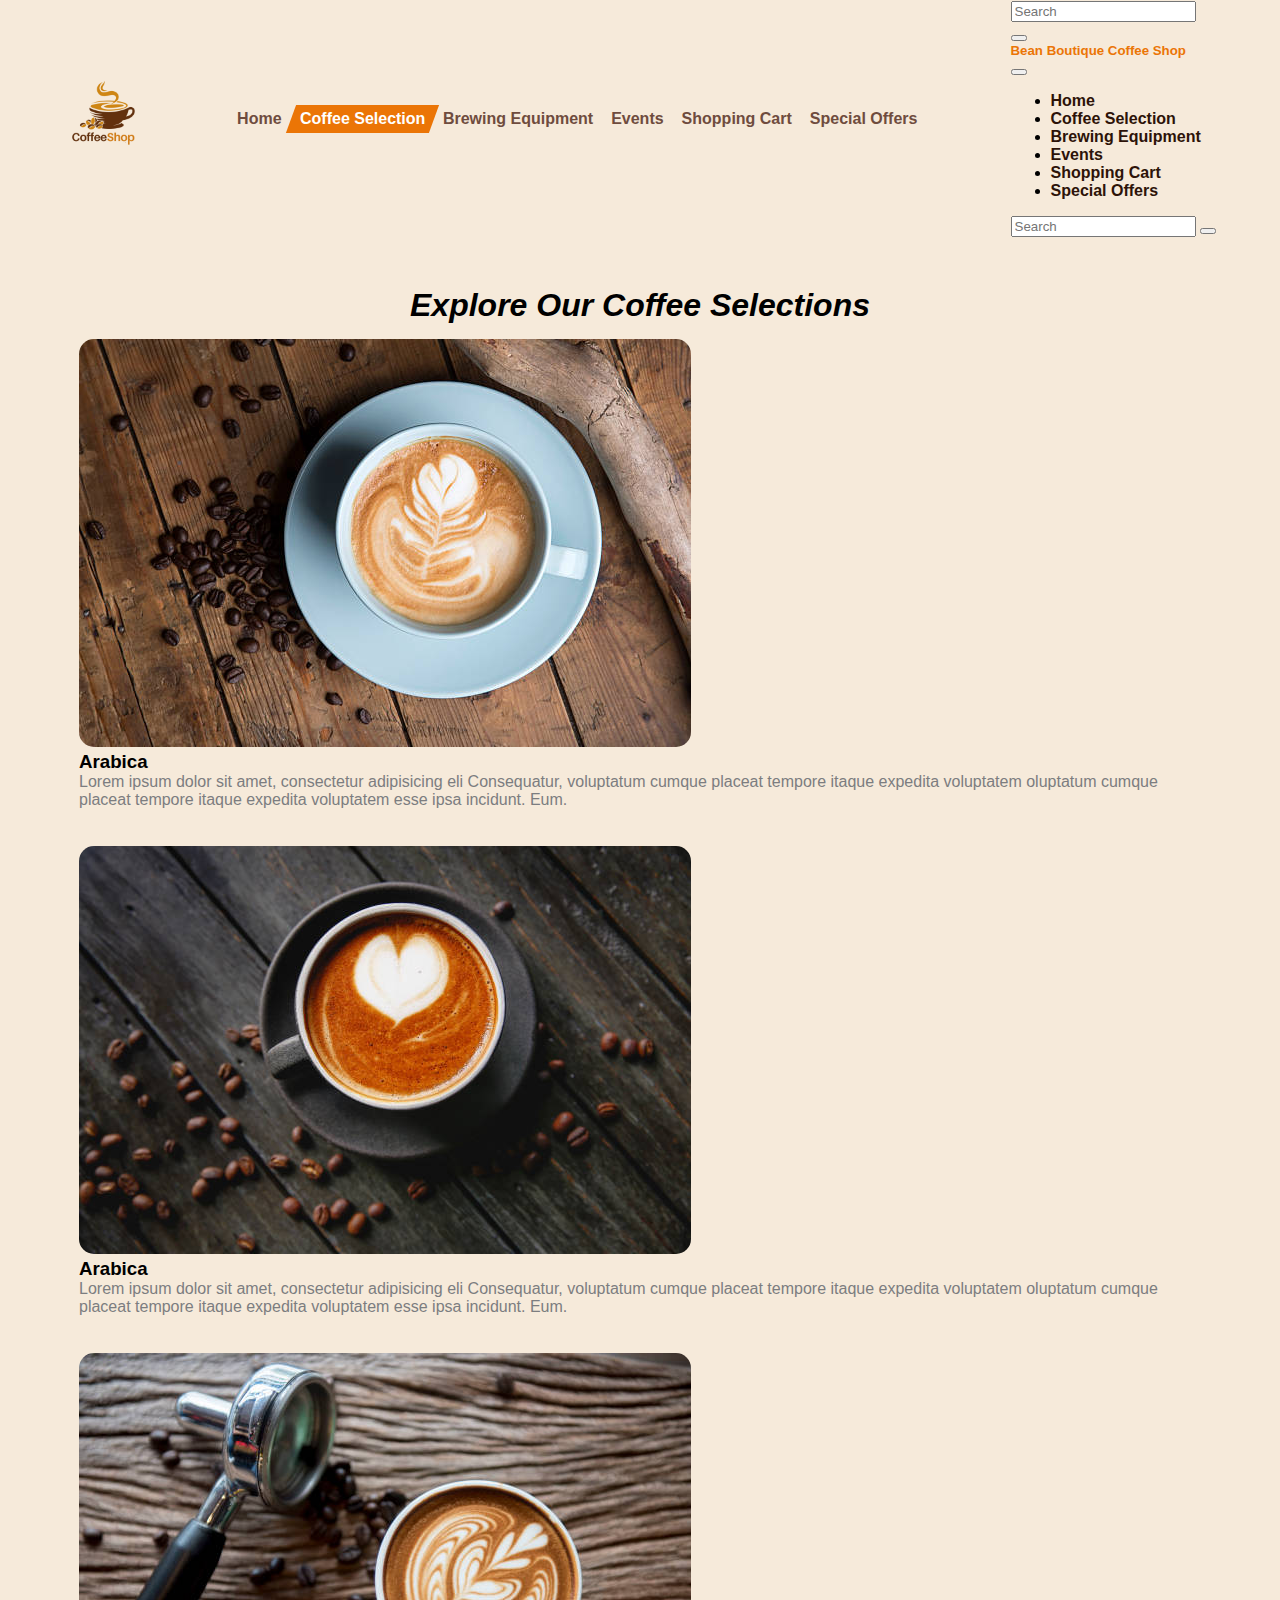
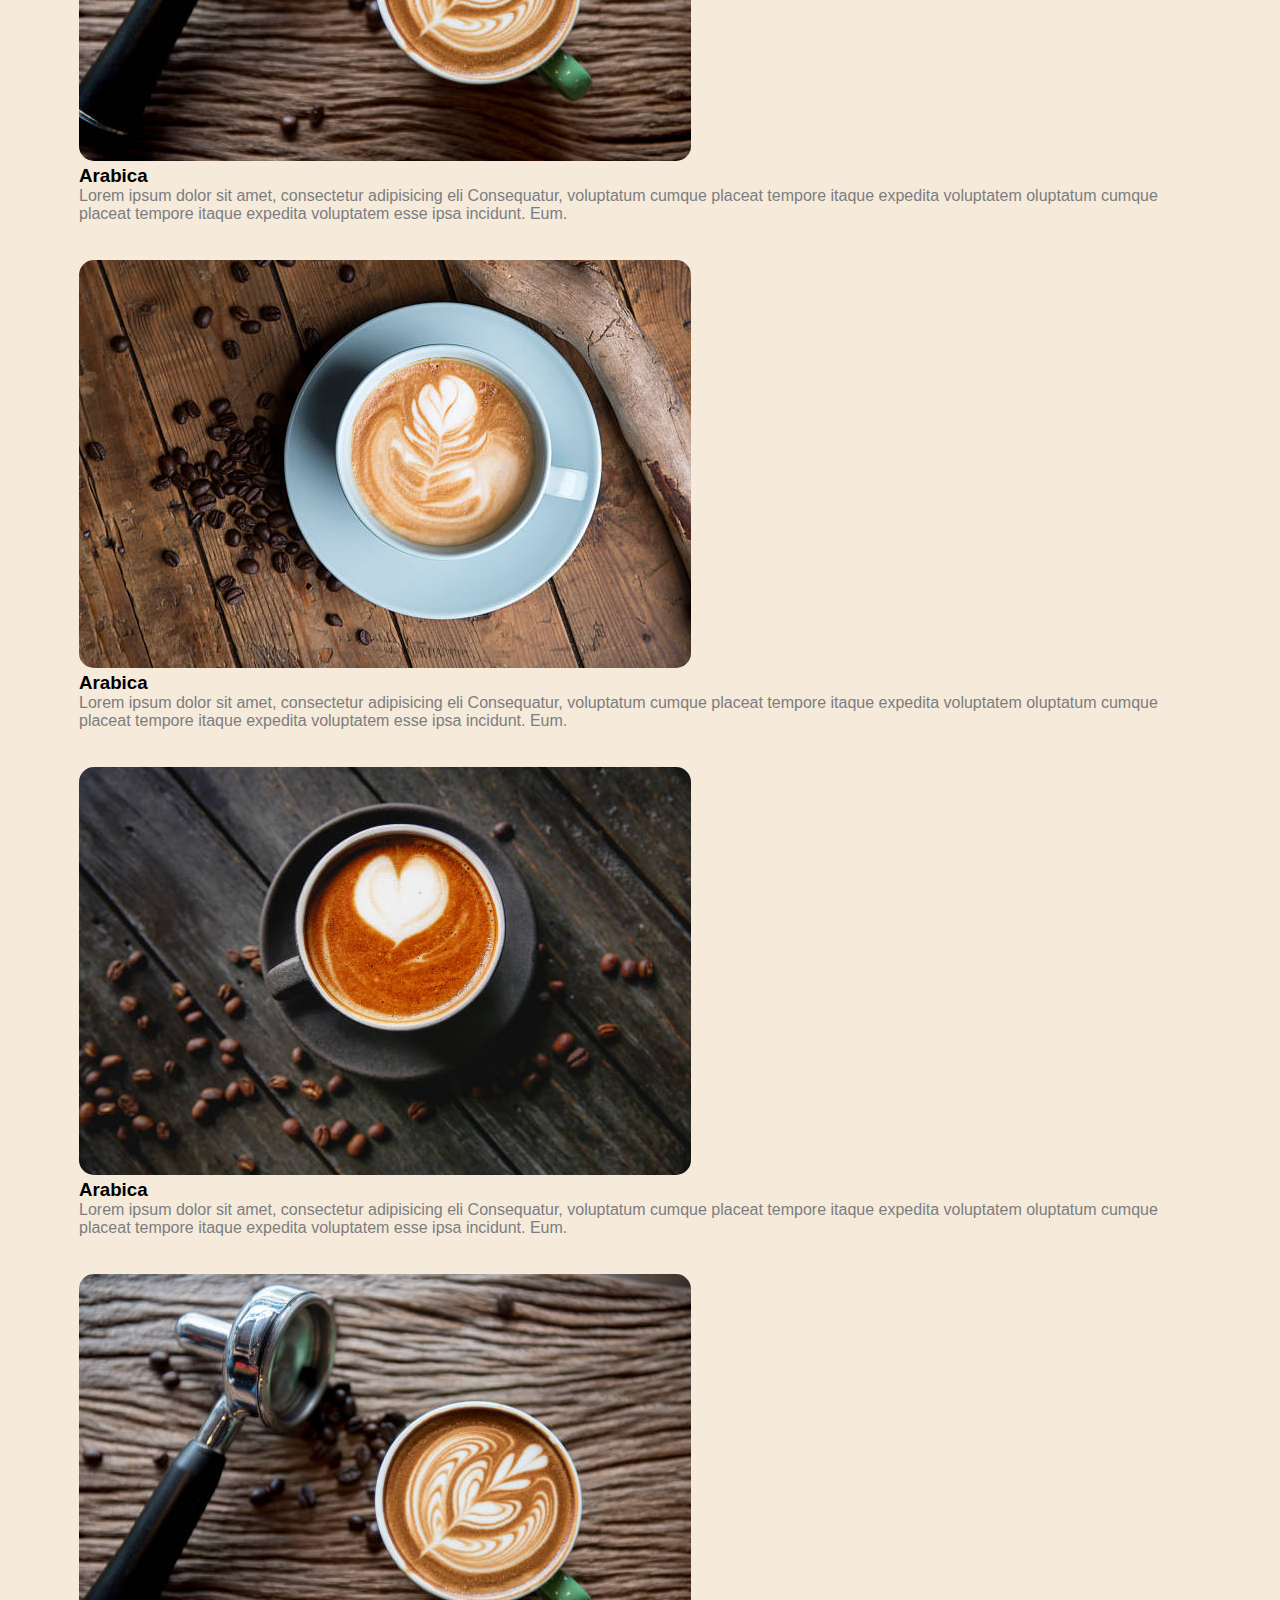
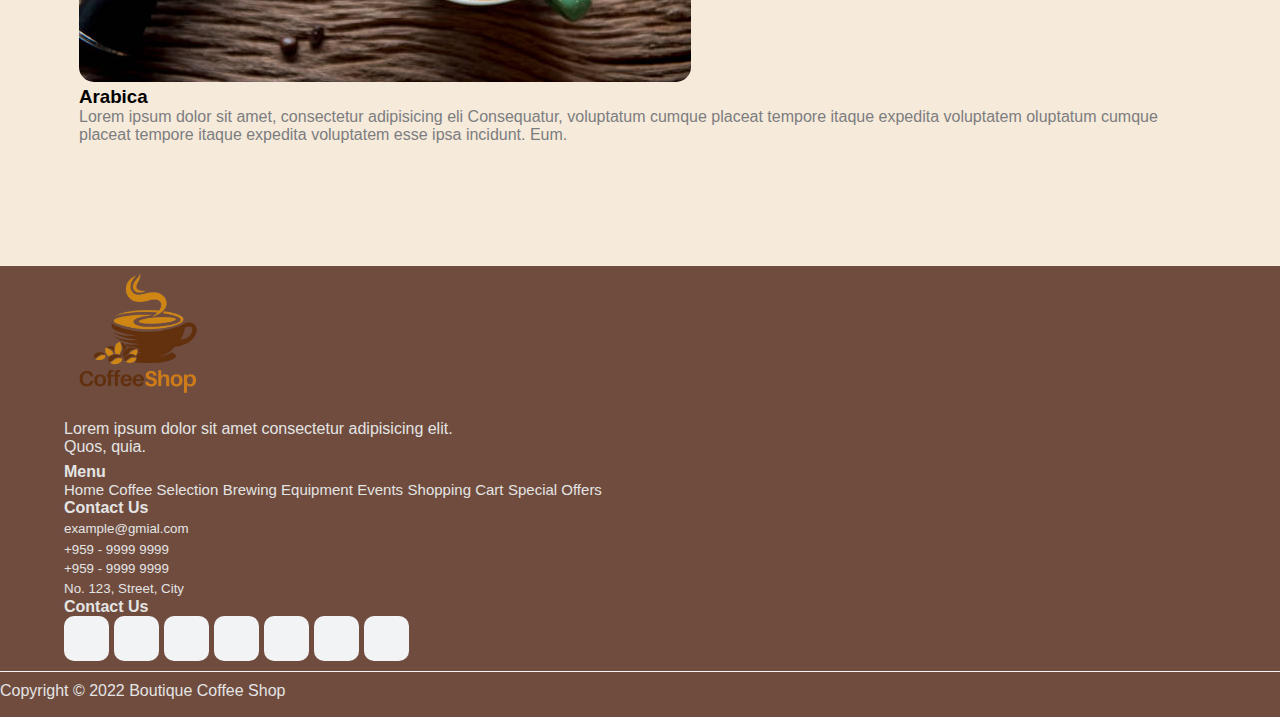
<file: coffee-selection.html>
<!DOCTYPE html>
<html lang="en">
<head>
    <meta charset="UTF-8">
    <meta name="viewport" content="width=device-width, initial-scale=1.0">
    <link rel="icon" href="./assets/images/logo.png">
    <title>Boutique Coffee Shop</title>

    <link rel="stylesheet" href="./assets/styles/app.css">
    <link rel="stylesheet" href="./assets/styles/coffee-selection.css">
    <link rel="stylesheet" href="https://cdnjs.cloudflare.com/ajax/libs/font-awesome/5.7.2/css/all.min.css" integrity="sha512-3M00D/rn8n+2ZVXBO9Hib0GKNpkm8MSUU/e2VNthDyBYxKWG+BftNYYcuEjXlyrSO637tidzMBXfE7sQm0INUg==" crossorigin="anonymous" referrerpolicy="no-referrer" />
    <link href="https://cdn.jsdelivr.net/npm/bootstrap@5.1.3/dist/css/bootstrap.min.css" rel="stylesheet" integrity="sha384-1BmE4kWBq78iYhFldvKuhfTAU6auU8tT94WrHftjDbrCEXSU1oBoqyl2QvZ6jIW3" crossorigin="anonymous">
    <link
    rel="stylesheet"
    href="https://cdn.jsdelivr.net/npm/swiper@11/swiper-bundle.min.css"
    />
</head>
<body>
        <nav class="navbar-wrapper content-wrapper">
            <div class="logo cursor-pointer" onclick="window.location.href='index.html';">
                <img src="./assets/images/logo.png" alt="">
            </div>
            <div class="menu d-none d-lg-block">
                <a href="index.html"><span>Home</span></a>
                <a href="coffee-selection.html" class="active"><span>Coffee Selection</span></a>
                <a href="brewing-equipment.html"><span>Brewing Equipment</span></a>
                <a href="event.html"><span>Events</span></a>
                <a href="shopping-cart.html"><span>Shopping Cart</span></a>
                <a href="special-offer.html"><span>Special Offers</span></a>
            </div>
            <div class="d-flex gap-3 align-items-center ">
                <div class="d-none d-lg-flex align-items-center gap-2 bg-white py-1 px-3 rounded-pill search-box ">
                    <i class="fas fa-search"></i>
                    <input type="text" class="form-control bg-transparent border-0 p-0 py-1" placeholder="Search">
                </div>
                <div class="icons d-flex align-items-center gap-3">
                    <i class="fas fa-shopping-cart cursor-pointer"></i>
                    <i class="fas fa-user "></i>

                    <!-- moble drawer  -->
                    <button class="navbar-toggler block d-lg-none" type="button" data-bs-toggle="offcanvas" data-bs-target="#offcanvasNavbar" aria-controls="offcanvasNavbar">
                        <i class="fas fa-bars"></i>
                    </button>
                    <div class="offcanvas offcanvas-start" tabindex="-1" id="offcanvasNavbar" aria-labelledby="offcanvasNavbarLabel">
                        <div class="offcanvas-header">
                            <h5 class="offcanvas-title" id="offcanvasNavbarLabel">Bean Boutique Coffee Shop</h5>
                            <button type="button" class="btn-close text-reset" data-bs-dismiss="offcanvas" aria-label="Close"></button>
                        </div>
                        <div class="offcanvas-body">
                            <ul class="navbar-nav justify-content-end flex-grow-1 pe-3">
                                <li class="nav-item">
                                    <a class="nav-link active" aria-current="page" href="index.html">Home</a>
                                </li>
                                <li class="nav-item">
                                    <a class="nav-link" href="coffee-selection.html">Coffee Selection</a>
                                </li>
                                <li class="nav-item">
                                    <a class="nav-link" href="brewing-equipment.html">Brewing Equipment</a>
                                </li>
                                <li class="nav-item">
                                    <a class="nav-link" href="event.html">Events</a>
                                </li>
                                <li class="nav-item">
                                    <a class="nav-link" href="shopping-cart.html">Shopping Cart</a>
                                </li>
                                <li class="nav-item">
                                    <a class="nav-link" href="special-offer.html">Special Offers</a>
                                </li>
                            </ul>
                            <form class="d-flex mt-3">
                                <input class="form-control me-2 rounded-pill" type="search" placeholder="Search" aria-label="Search">
                                <button class="btn btn-outline-warning" type="submit">
                                    <i class="fas fa-search"></i>
                                </button>
                            </form>
                        </div>
                    </div>
                </div>
            </div>
        </nav>

        <section class="coffee-selection content-wrapper">
            <h1>Explore Our Coffee Selections</h1>
            <div class="row mt-5">
                <div class="col-12 col-md-6 col-lg-4 mb-3">
                    <div class="selection-card shadow-lg">
                        <div class="selection-card-img">
                            <img class="w-100" src="./assets/images/popular1.jpg" alt="">
                        </div>
                        <div class="selection-card-content mt-2">
                            <h3>Arabica</h3>
                            <p class="p-0 m-0">Lorem ipsum dolor sit amet, consectetur adipisicing eli Consequatur, voluptatum cumque placeat tempore itaque expedita voluptatem oluptatum cumque placeat tempore itaque expedita voluptatem esse ipsa incidunt. Eum.</p>
                        </div>
                    </div>
                </div>
                <div class="col-12 col-md-6 col-lg-4 mb-3">
                    <div class="selection-card shadow-lg">
                        <div class="selection-card-img">
                            <img class="w-100" src="./assets/images/popular2.jpg" alt="">
                        </div>
                        <div class="selection-card-content mt-2">
                            <h3>Arabica</h3>
                            <p class="p-0 m-0">Lorem ipsum dolor sit amet, consectetur adipisicing eli Consequatur, voluptatum cumque placeat tempore itaque expedita voluptatem oluptatum cumque placeat tempore itaque expedita voluptatem esse ipsa incidunt. Eum.</p>
                        </div>
                    </div>
                </div>
                <div class="col-12 col-md-6 col-lg-4 mb-3">
                    <div class="selection-card shadow-lg">
                        <div class="selection-card-img">
                            <img class="w-100" src="./assets/images/popular3.jpg" alt="">
                        </div>
                        <div class="selection-card-content mt-2">
                            <h3>Arabica</h3>
                            <p class="p-0 m-0">Lorem ipsum dolor sit amet, consectetur adipisicing eli Consequatur, voluptatum cumque placeat tempore itaque expedita voluptatem oluptatum cumque placeat tempore itaque expedita voluptatem esse ipsa incidunt. Eum.</p>
                        </div>
                    </div>
                </div>
                <div class="col-12 col-md-6 col-lg-4 mb-3">
                    <div class="selection-card shadow-lg">
                        <div class="selection-card-img">
                            <img class="w-100" src="./assets/images/popular1.jpg" alt="">
                        </div>
                        <div class="selection-card-content mt-2">
                            <h3>Arabica</h3>
                            <p class="p-0 m-0">Lorem ipsum dolor sit amet, consectetur adipisicing eli Consequatur, voluptatum cumque placeat tempore itaque expedita voluptatem oluptatum cumque placeat tempore itaque expedita voluptatem esse ipsa incidunt. Eum.</p>
                        </div>
                    </div>
                </div>
                <div class="col-12 col-md-6 col-lg-4 mb-3">
                    <div class="selection-card shadow-lg">
                        <div class="selection-card-img">
                            <img class="w-100" src="./assets/images/popular2.jpg" alt="">
                        </div>
                        <div class="selection-card-content mt-2">
                            <h3>Arabica</h3>
                            <p class="p-0 m-0">Lorem ipsum dolor sit amet, consectetur adipisicing eli Consequatur, voluptatum cumque placeat tempore itaque expedita voluptatem oluptatum cumque placeat tempore itaque expedita voluptatem esse ipsa incidunt. Eum.</p>
                        </div>
                    </div>
                </div>
                <div class="col-12 col-md-6 col-lg-4 mb-3">
                    <div class="selection-card shadow-lg">
                        <div class="selection-card-img">
                            <img class="w-100" src="./assets/images/popular3.jpg" alt="">
                        </div>
                        <div class="selection-card-content mt-2">
                            <h3>Arabica</h3>
                            <p class="p-0 m-0">Lorem ipsum dolor sit amet, consectetur adipisicing eli Consequatur, voluptatum cumque placeat tempore itaque expedita voluptatem oluptatum cumque placeat tempore itaque expedita voluptatem esse ipsa incidunt. Eum.</p>
                        </div>
                    </div>
                </div>
            </div>
        </section>

        <footer>
            <div class="content-wrapper pt-4">
                <div class="row">
                    <div class="col-12 col-sm-6 col-md-4 col-lg-3 mb-4">
                        <img class="footer-logo" src="./assets/images/logo.png" alt="">
                        <p class="footer-text">
                            Lorem ipsum dolor sit amet consectetur adipisicing elit. <br>
                            Quos, quia.
                        </p>
                    </div>
                    <div class="col-12 col-sm-6 col-md-4 col-lg-3 mb-4">
                        <h4 class="footer-text mb-4">Menu</h4>
                        <div class="d-flex flex-column gap-2 footer-menu">
                            <a class="footer-text text-decoration-underline" href="index.html">Home</a>
                            <a class="footer-text text-decoration-underline" href="coffee-selection.html">Coffee Selection</a>
                            <a class="footer-text text-decoration-underline" href="brewing-equipment.html">Brewing Equipment</a>
                            <a class="footer-text text-decoration-underline" href="event.html">Events</a>
                            <a class="footer-text text-decoration-underline" href="shopping-cart.html">Shopping Cart</a>
                            <a class="footer-text text-decoration-underline" href="special-offer.html">Special Offers</a>
                        </div>
                    </div>
                    <div class="col-12 col-sm-6 col-md-4 col-lg-3 mb-4">
                        <h4 class="footer-text mb-4">Contact Us</h4>
                        <div class="d-flex align-items-start gap-2 mb-2">
                            <i class="fas fa-envelope"></i>
                            <small class="footer-text">example@gmial.com</small>
                        </div>
                        <div class="d-flex align-items-start gap-2 mb-2">
                            <i class="fas fa-phone-square"></i>
                            <small class="footer-text">+959 - 9999 9999 <br> +959 - 9999 9999</small>
                        </div>
                        <div class="d-flex align-items-start gap-2 mb-2">
                            <i class="fas fa-map-marked-alt"></i>
                            <small class="footer-text">No. 123, Street, City</small>
                        </div>
                    </div>
                    <div class="col-12 col-sm-6 col-md-4 col-lg-3 mb-4">
                        <h4 class="footer-text mb-4">Contact Us</h4>
                        <div class="social">
                            <div><i class="fab fa-facebook-square"></i></div>
                            <div><i class="fab fa-facebook-messenger"></i></div>
                            <div><i class="fab fa-youtube"></i></div>
                            <div><i class="fab fa-twitter"></i></div>
                            <div><i class="fab fa-instagram"></i></div>
                            <div><i class="fas fa-comments"></i></div>
                            <div><i class="fab fa-telegram"></i></div>
                        </div>
                    </div>
                </div>
            </div>
            <div class="line"></div>
            <div>
                <p class="text-center footer-text p-0 m-0">Copyright &copy; 2022 Boutique Coffee Shop</p>
            </div>
         </footer>

    

</body>
    <script src="./assets/js/app.js"></script>
    <script src="./assets/js/jquery.js"></script>
    <script src="https://cdn.jsdelivr.net/npm/bootstrap@5.1.3/dist/js/bootstrap.bundle.min.js" integrity="sha384-ka7Sk0Gln4gmtz2MlQnikT1wXgYsOg+OMhuP+IlRH9sENBO0LRn5q+8nbTov4+1p" crossorigin="anonymous"></script>
    <script src="https://cdn.jsdelivr.net/npm/swiper@11/swiper-bundle.min.js"></script>
</html>
</file>
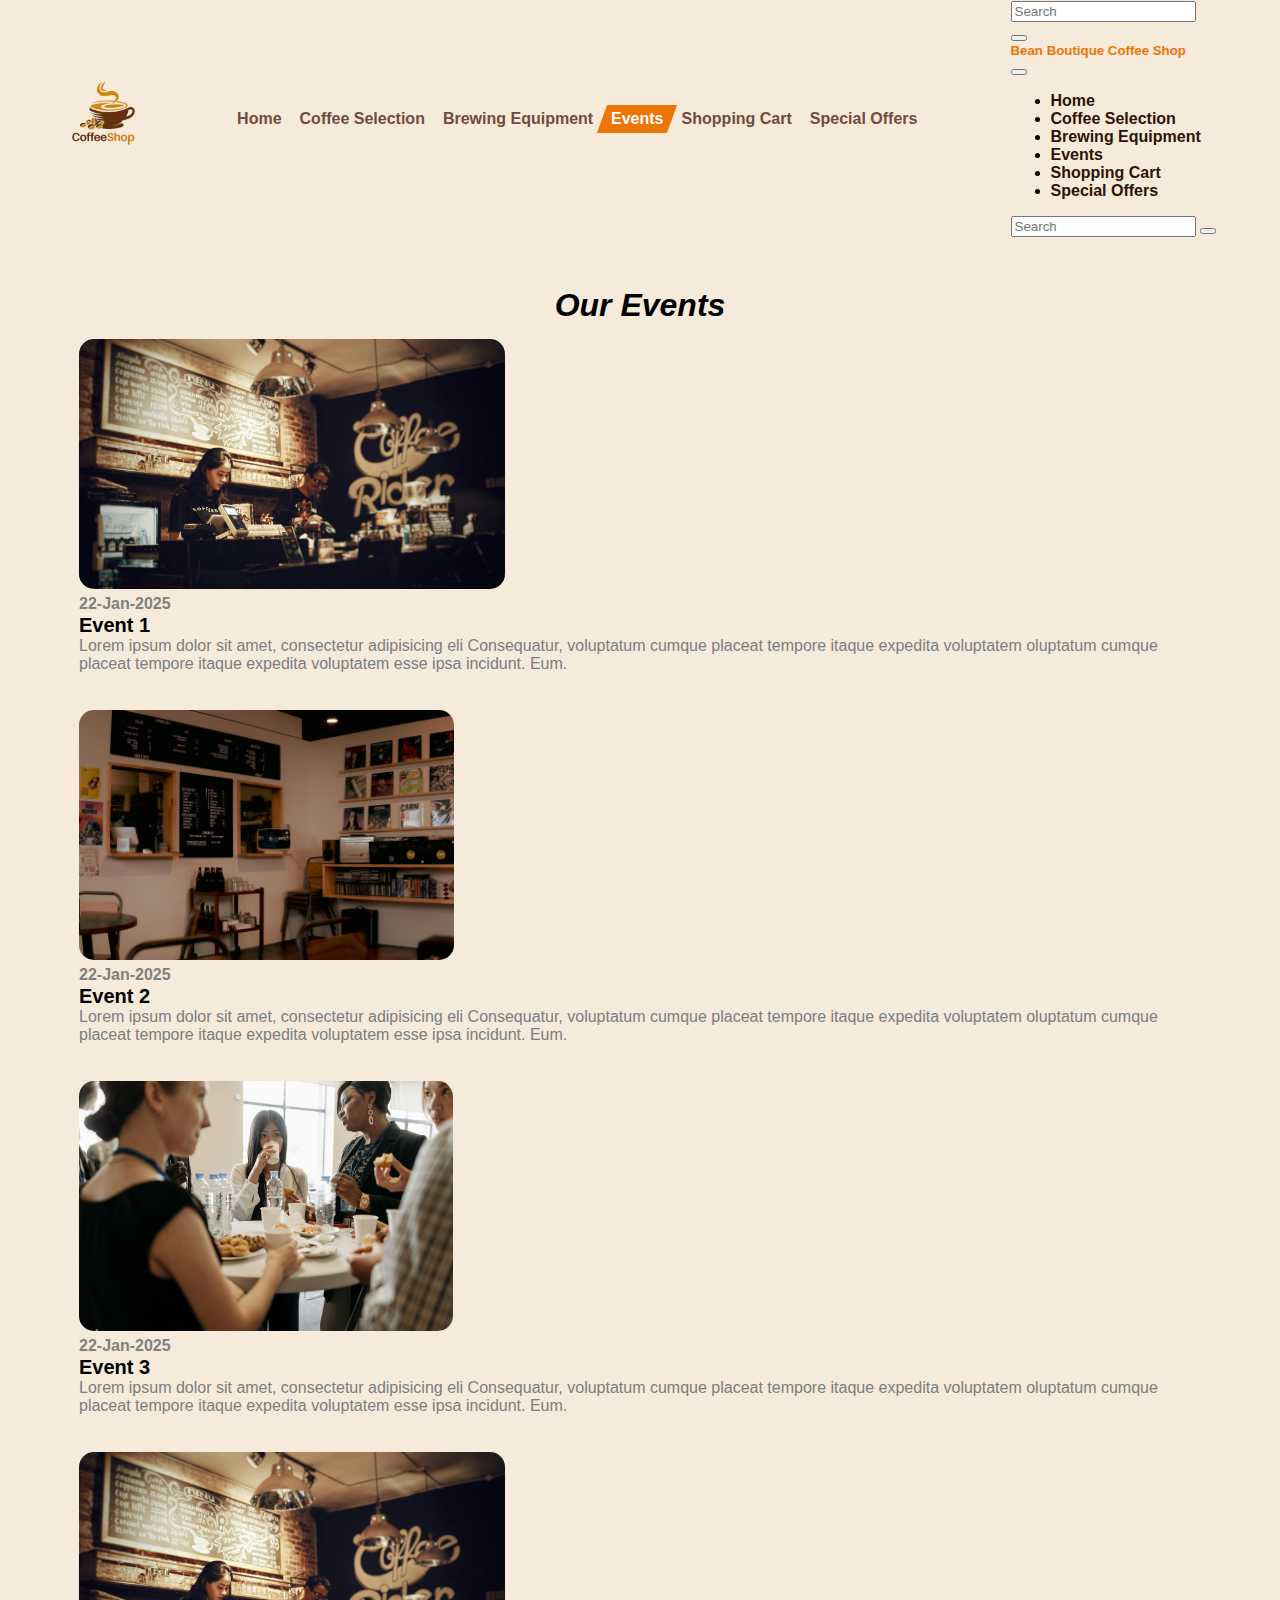
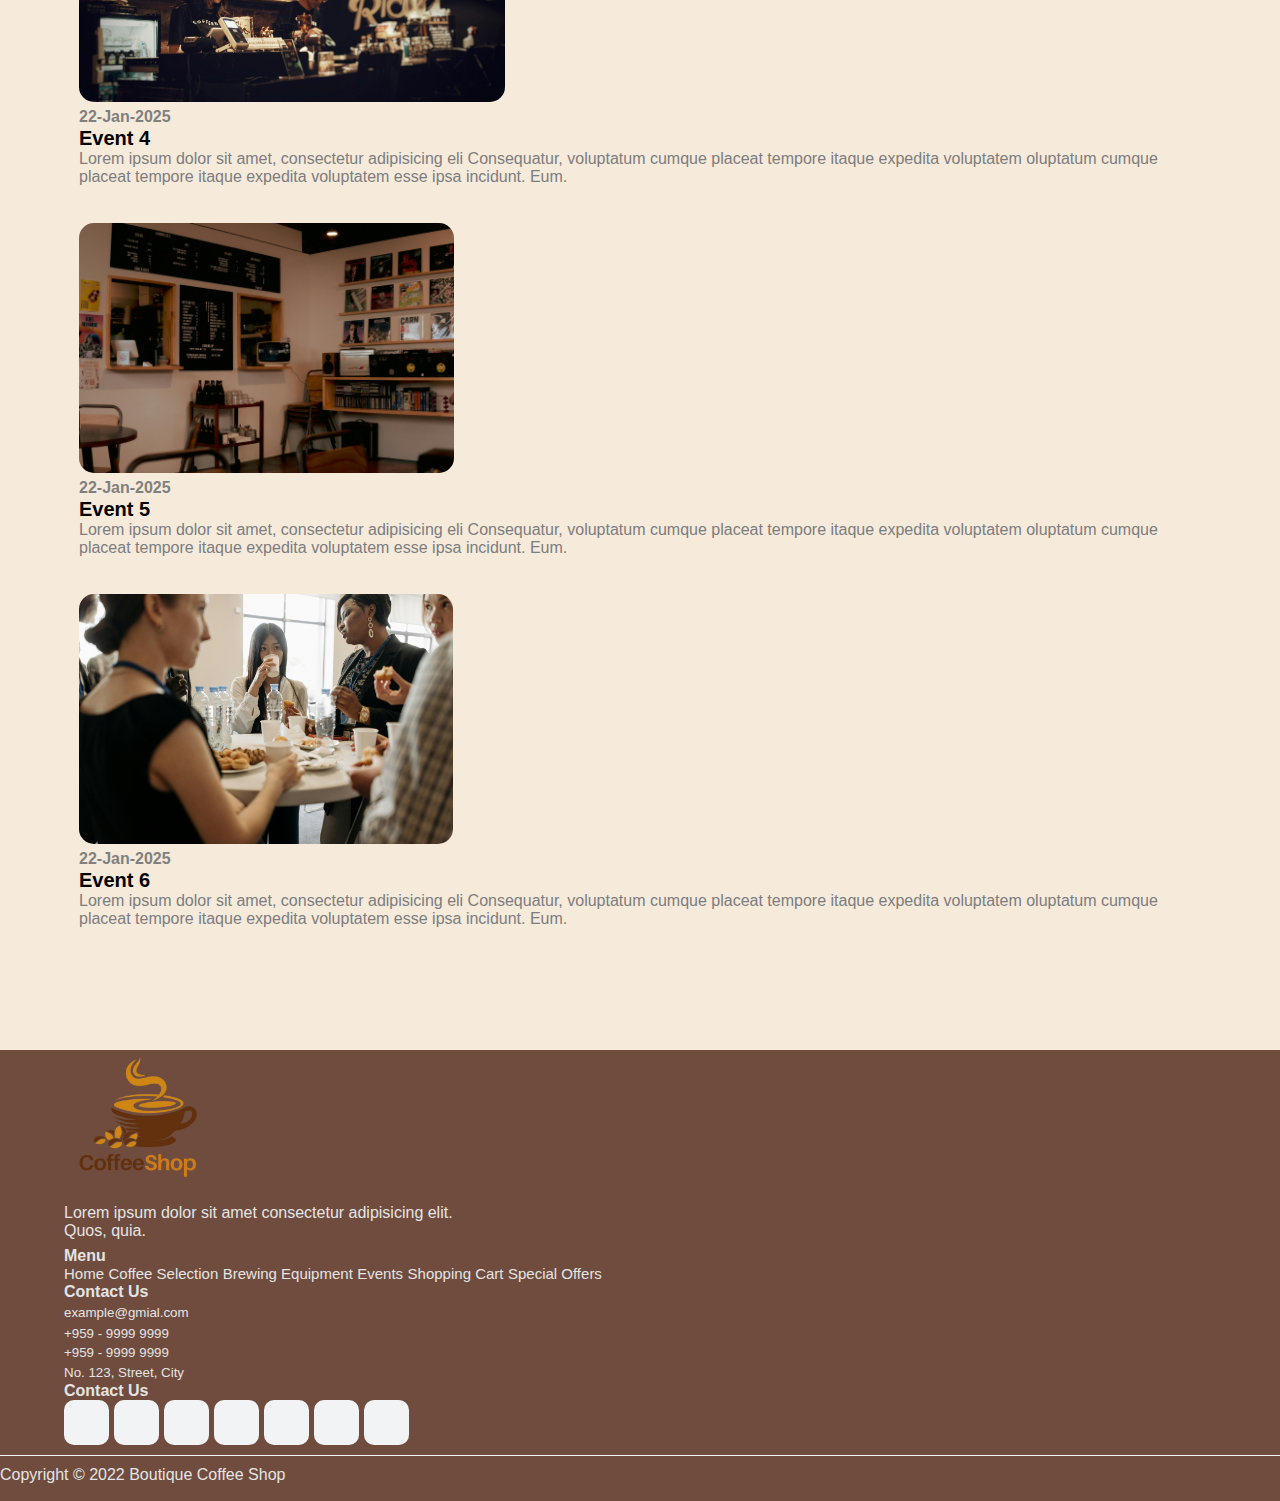
<file: event.html>
<!DOCTYPE html>
<html lang="en">
<head>
    <meta charset="UTF-8">
    <meta name="viewport" content="width=device-width, initial-scale=1.0">
    <link rel="icon" href="./assets/images/logo.png">
    <title>Boutique Coffee Shop</title>

    <link rel="stylesheet" href="./assets/styles/app.css">
    <link rel="stylesheet" href="./assets/styles/event.css">
    <link rel="stylesheet" href="https://cdnjs.cloudflare.com/ajax/libs/font-awesome/5.7.2/css/all.min.css" integrity="sha512-3M00D/rn8n+2ZVXBO9Hib0GKNpkm8MSUU/e2VNthDyBYxKWG+BftNYYcuEjXlyrSO637tidzMBXfE7sQm0INUg==" crossorigin="anonymous" referrerpolicy="no-referrer" />
    <link href="https://cdn.jsdelivr.net/npm/bootstrap@5.1.3/dist/css/bootstrap.min.css" rel="stylesheet" integrity="sha384-1BmE4kWBq78iYhFldvKuhfTAU6auU8tT94WrHftjDbrCEXSU1oBoqyl2QvZ6jIW3" crossorigin="anonymous">
    <link
    rel="stylesheet"
    href="https://cdn.jsdelivr.net/npm/swiper@11/swiper-bundle.min.css"
    />
</head>
<body>
        <nav class="navbar-wrapper content-wrapper">
            <div class="logo cursor-pointer" onclick="window.location.href='index.html';">
                <img src="./assets/images/logo.png" alt="">
            </div>
            <div class="menu d-none d-lg-block">
                <a href="index.html"><span>Home</span></a>
                <a href="coffee-selection.html"><span>Coffee Selection</span></a>
                <a href="brewing-equipment.html"><span>Brewing Equipment</span></a>
                <a href="event.html" class="active"><span>Events</span></a>
                <a href="shopping-cart.html"><span>Shopping Cart</span></a>
                <a href="special-offer.html"><span>Special Offers</span></a>
            </div>
            <div class="d-flex gap-3 align-items-center ">
                <div class="d-none d-lg-flex align-items-center gap-2 bg-white py-1 px-3 rounded-pill search-box ">
                    <i class="fas fa-search"></i>
                    <input type="text" class="form-control bg-transparent border-0 p-0 py-1" placeholder="Search">
                </div>
                <div class="icons d-flex align-items-center gap-3">
                    <i class="fas fa-shopping-cart cursor-pointer"></i>
                    <i class="fas fa-user "></i>

                    <!-- moble drawer  -->
                    <button class="navbar-toggler block d-lg-none" type="button" data-bs-toggle="offcanvas" data-bs-target="#offcanvasNavbar" aria-controls="offcanvasNavbar">
                        <i class="fas fa-bars"></i>
                    </button>
                    <div class="offcanvas offcanvas-start" tabindex="-1" id="offcanvasNavbar" aria-labelledby="offcanvasNavbarLabel">
                        <div class="offcanvas-header">
                            <h5 class="offcanvas-title" id="offcanvasNavbarLabel">Bean Boutique Coffee Shop</h5>
                            <button type="button" class="btn-close text-reset" data-bs-dismiss="offcanvas" aria-label="Close"></button>
                        </div>
                        <div class="offcanvas-body">
                            <ul class="navbar-nav justify-content-end flex-grow-1 pe-3">
                                <li class="nav-item">
                                    <a class="nav-link active" aria-current="page" href="index.html">Home</a>
                                </li>
                                <li class="nav-item">
                                    <a class="nav-link" href="coffee-selection.html">Coffee Selection</a>
                                </li>
                                <li class="nav-item">
                                    <a class="nav-link" href="brewing-equipment.html">Brewing Equipment</a>
                                </li>
                                <li class="nav-item">
                                    <a class="nav-link" href="event.html">Events</a>
                                </li>
                                <li class="nav-item">
                                    <a class="nav-link" href="shopping-cart.html">Shopping Cart</a>
                                </li>
                                <li class="nav-item">
                                    <a class="nav-link" href="special-offer.html">Special Offers</a>
                                </li>
                            </ul>
                            <form class="d-flex mt-3">
                                <input class="form-control me-2 rounded-pill" type="search" placeholder="Search" aria-label="Search">
                                <button class="btn btn-outline-warning" type="submit">
                                    <i class="fas fa-search"></i>
                                </button>
                            </form>
                        </div>
                    </div>
                </div>
            </div>
        </nav>

        <section class="event content-wrapper">
            <h1>Our Events</h1>
            <div class="row mt-5">
                <div class="col-12 col--6 col-md-4 mb-3">
                    <div class="event-card shadow-lg">
                        <div class="event-card-img">
                            <img class="w-100" src="./assets/images/event1.jpg" alt="">
                        </div>
                        <div class="event-card-content mt-2">
                            <div class="event-date my-2">
                                <i class="far fa-clock"></i>
                                <span>22-Jan-2025</span>
                            </div>
                            <h3>Event 1</h3>
                            <p class="p-0 m-0">Lorem ipsum dolor sit amet, consectetur adipisicing eli Consequatur, voluptatum cumque placeat tempore itaque expedita voluptatem oluptatum cumque placeat tempore itaque expedita voluptatem esse ipsa incidunt. Eum.</p>
                        </div>
                    </div>
                </div>
                <div class="col-12 col--6 col-md-4 mb-3">
                    <div class="event-card shadow-lg">
                        <div class="event-card-img">
                            <img class="w-100" src="./assets/images/event2.jpg" alt="">
                        </div>
                        <div class="event-card-content mt-2">
                            <div class="event-date my-2">
                                <i class="far fa-clock"></i>
                                <span>22-Jan-2025</span>
                            </div>
                            <h3>Event 2</h3>
                            <p class="p-0 m-0">Lorem ipsum dolor sit amet, consectetur adipisicing eli Consequatur, voluptatum cumque placeat tempore itaque expedita voluptatem oluptatum cumque placeat tempore itaque expedita voluptatem esse ipsa incidunt. Eum.</p>
                        </div>
                    </div>
                </div>
                <div class="col-12 col--6 col-md-4 mb-3">
                    <div class="event-card shadow-lg">
                        <div class="event-card-img">
                            <img class="w-100" src="./assets/images/event3.jpg" alt="">
                        </div>
                        <div class="event-card-content mt-2">
                            <div class="event-date my-2">
                                <i class="far fa-clock"></i>
                                <span>22-Jan-2025</span>
                            </div>
                            <h3>Event 3</h3>
                            <p class="p-0 m-0">Lorem ipsum dolor sit amet, consectetur adipisicing eli Consequatur, voluptatum cumque placeat tempore itaque expedita voluptatem oluptatum cumque placeat tempore itaque expedita voluptatem esse ipsa incidunt. Eum.</p>
                        </div>
                    </div>
                </div>
                <div class="col-12 col--6 col-md-4 mb-3">
                    <div class="event-card shadow-lg">
                        <div class="event-card-img">
                            <img class="w-100" src="./assets/images/event1.jpg" alt="">
                        </div>
                        <div class="event-card-content mt-2">
                            <div class="event-date my-2">
                                <i class="far fa-clock"></i>
                                <span>22-Jan-2025</span>
                            </div>
                            <h3>Event 4</h3>
                            <p class="p-0 m-0">Lorem ipsum dolor sit amet, consectetur adipisicing eli Consequatur, voluptatum cumque placeat tempore itaque expedita voluptatem oluptatum cumque placeat tempore itaque expedita voluptatem esse ipsa incidunt. Eum.</p>
                        </div>
                    </div>
                </div>
                <div class="col-12 col--6 col-md-4 mb-3">
                    <div class="event-card shadow-lg">
                        <div class="event-card-img">
                            <img class="w-100" src="./assets/images/event2.jpg" alt="">
                        </div>
                        <div class="event-card-content mt-2">
                            <div class="event-date my-2">
                                <i class="far fa-clock"></i>
                                <span>22-Jan-2025</span>
                            </div>
                            <h3>Event 5</h3>
                            <p class="p-0 m-0">Lorem ipsum dolor sit amet, consectetur adipisicing eli Consequatur, voluptatum cumque placeat tempore itaque expedita voluptatem oluptatum cumque placeat tempore itaque expedita voluptatem esse ipsa incidunt. Eum.</p>
                        </div>
                    </div>
                </div>
                <div class="col-12 col--6 col-md-4 mb-3">
                    <div class="event-card shadow-lg">
                        <div class="event-card-img">
                            <img class="w-100" src="./assets/images/event3.jpg" alt="">
                        </div>
                        <div class="event-card-content mt-2">
                            <div class="event-date my-2">
                                <i class="far fa-clock"></i>
                                <span>22-Jan-2025</span>
                            </div>
                            <h3>Event 6</h3>
                            <p class="p-0 m-0">Lorem ipsum dolor sit amet, consectetur adipisicing eli Consequatur, voluptatum cumque placeat tempore itaque expedita voluptatem oluptatum cumque placeat tempore itaque expedita voluptatem esse ipsa incidunt. Eum.</p>
                        </div>
                    </div>
                </div>
            </div>
        </section>

        <footer>
            <div class="content-wrapper pt-4">
                <div class="row">
                    <div class="col-12 col--6 col-md-4 col-lg-3 mb-4">
                        <img class="footer-logo" src="./assets/images/logo.png" alt="">
                        <p class="footer-text">
                            Lorem ipsum dolor sit amet consectetur adipisicing elit. <br>
                            Quos, quia.
                        </p>
                    </div>
                    <div class="col-12 col--6 col-md-4 col-lg-3 mb-4">
                        <h4 class="footer-text mb-4">Menu</h4>
                        <div class="d-flex flex-column gap-2 footer-menu">
                            <a class="footer-text text-decoration-underline" href="index.html">Home</a>
                            <a class="footer-text text-decoration-underline" href="coffee-selection.html">Coffee Selection</a>
                            <a class="footer-text text-decoration-underline" href="brewing-equipment.html">Brewing Equipment</a>
                            <a class="footer-text text-decoration-underline" href="event.html">Events</a>
                            <a class="footer-text text-decoration-underline" href="shopping-cart.html">Shopping Cart</a>
                            <a class="footer-text text-decoration-underline" href="special-offer.html">Special Offers</a>
                        </div>
                    </div>
                    <div class="col-12 col--6 col-md-4 col-lg-3 mb-4">
                        <h4 class="footer-text mb-4">Contact Us</h4>
                        <div class="d-flex align-items-start gap-2 mb-2">
                            <i class="fas fa-envelope"></i>
                            <small class="footer-text">example@gmial.com</small>
                        </div>
                        <div class="d-flex align-items-start gap-2 mb-2">
                            <i class="fas fa-phone-square"></i>
                            <small class="footer-text">+959 - 9999 9999 <br> +959 - 9999 9999</small>
                        </div>
                        <div class="d-flex align-items-start gap-2 mb-2">
                            <i class="fas fa-map-marked-alt"></i>
                            <small class="footer-text">No. 123, Street, City</small>
                        </div>
                    </div>
                    <div class="col-12 col--6 col-md-4 col-lg-3 mb-4">
                        <h4 class="footer-text mb-4">Contact Us</h4>
                        <div class="social">
                            <div><i class="fab fa-facebook-square"></i></div>
                            <div><i class="fab fa-facebook-messenger"></i></div>
                            <div><i class="fab fa-youtube"></i></div>
                            <div><i class="fab fa-twitter"></i></div>
                            <div><i class="fab fa-instagram"></i></div>
                            <div><i class="fas fa-comments"></i></div>
                            <div><i class="fab fa-telegram"></i></div>
                        </div>
                    </div>
                </div>
            </div>
            <div class="line"></div>
            <div>
                <p class="text-center footer-text p-0 m-0">Copyright &copy; 2022 Boutique Coffee Shop</p>
            </div>
         </footer>

    

</body>
    <script src="./assets/js/app.js"></script>
    <script src="./assets/js/jquery.js"></script>
    <script src="https://cdn.jsdelivr.net/npm/bootstrap@5.1.3/dist/js/bootstrap.bundle.min.js" integrity="sha384-ka7Sk0Gln4gmtz2MlQnikT1wXgYsOg+OMhuP+IlRH9sENBO0LRn5q+8nbTov4+1p" crossorigin="anonymous"></script>
    <script src="https://cdn.jsdelivr.net/npm/swiper@11/swiper-bundle.min.js"></script>
</html>
</file>
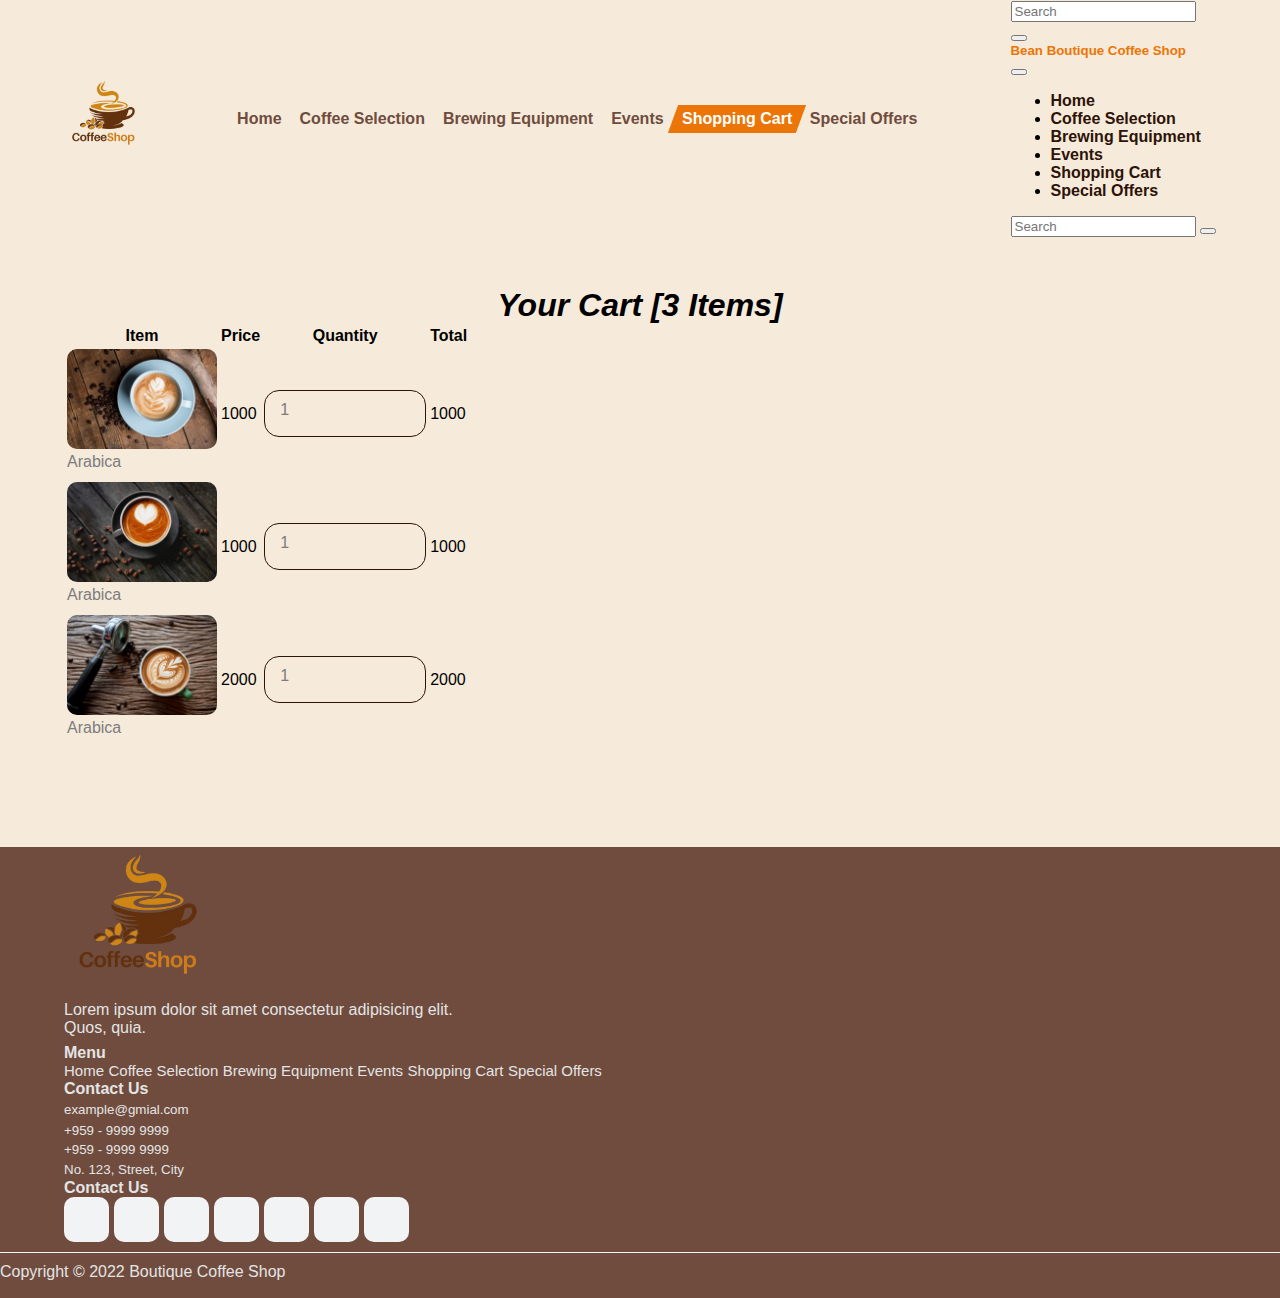
<file: shopping-cart.html>
<!DOCTYPE html>
<html lang="en">
<head>
    <meta charset="UTF-8">
    <meta name="viewport" content="width=device-width, initial-scale=1.0">
    <link rel="icon" href="./assets/images/logo.png">
    <title>Boutique Coffee Shop</title>

    <link rel="stylesheet" href="./assets/styles/app.css">
    <link rel="stylesheet" href="./assets/styles/shopping-cart.css">
    <link rel="stylesheet" href="https://cdnjs.cloudflare.com/ajax/libs/font-awesome/5.7.2/css/all.min.css" integrity="sha512-3M00D/rn8n+2ZVXBO9Hib0GKNpkm8MSUU/e2VNthDyBYxKWG+BftNYYcuEjXlyrSO637tidzMBXfE7sQm0INUg==" crossorigin="anonymous" referrerpolicy="no-referrer" />
    <link href="https://cdn.jsdelivr.net/npm/bootstrap@5.1.3/dist/css/bootstrap.min.css" rel="stylesheet" integrity="sha384-1BmE4kWBq78iYhFldvKuhfTAU6auU8tT94WrHftjDbrCEXSU1oBoqyl2QvZ6jIW3" crossorigin="anonymous">
    <link
    rel="stylesheet"
    href="https://cdn.jsdelivr.net/npm/swiper@11/swiper-bundle.min.css"
    />
</head>
<body>
        <nav class="navbar-wrapper content-wrapper">
            <div class="logo cursor-pointer" onclick="window.location.href='index.html';">
                <img src="./assets/images/logo.png" alt="">
            </div>
            <div class="menu d-none d-lg-block">
                <a href="index.html"><span>Home</span></a>
                <a href="coffee-selection.html"><span>Coffee Selection</span></a>
                <a href="brewing-equipment.html"><span>Brewing Equipment</span></a>
                <a href="event.html"><span>Events</span></a>
                <a href="shopping-cart.html" class="active"><span>Shopping Cart</span></a>
                <a href="special-offer.html"><span>Special Offers</span></a>
            </div>
            <div class="d-flex gap-3 align-items-center ">
                <div class="d-none d-lg-flex align-items-center gap-2 bg-white py-1 px-3 rounded-pill search-box ">
                    <i class="fas fa-search"></i>
                    <input type="text" class="form-control bg-transparent border-0 p-0 py-1" placeholder="Search">
                </div>
                <div class="icons d-flex align-items-center gap-3">
                    <i class="fas fa-shopping-cart cursor-pointer"></i>
                    <i class="fas fa-user "></i>

                    <!-- moble drawer  -->
                    <button class="navbar-toggler block d-lg-none" type="button" data-bs-toggle="offcanvas" data-bs-target="#offcanvasNavbar" aria-controls="offcanvasNavbar">
                        <i class="fas fa-bars"></i>
                    </button>
                    <div class="offcanvas offcanvas-start" tabindex="-1" id="offcanvasNavbar" aria-labelledby="offcanvasNavbarLabel">
                        <div class="offcanvas-header">
                            <h5 class="offcanvas-title" id="offcanvasNavbarLabel">Bean Boutique Coffee Shop</h5>
                            <button type="button" class="btn-close text-reset" data-bs-dismiss="offcanvas" aria-label="Close"></button>
                        </div>
                        <div class="offcanvas-body">
                            <ul class="navbar-nav justify-content-end flex-grow-1 pe-3">
                                <li class="nav-item">
                                    <a class="nav-link active" aria-current="page" href="index.html">Home</a>
                                </li>
                                <li class="nav-item">
                                    <a class="nav-link" href="coffee-selection.html">Coffee Selection</a>
                                </li>
                                <li class="nav-item">
                                    <a class="nav-link" href="brewing-equipment.html">Brewing Equipment</a>
                                </li>
                                <li class="nav-item">
                                    <a class="nav-link" href="event.html">Events</a>
                                </li>
                                <li class="nav-item">
                                    <a class="nav-link" href="shopping-cart.html">Shopping Cart</a>
                                </li>
                                <li class="nav-item">
                                    <a class="nav-link" href="special-offer.html">Special Offers</a>
                                </li>
                            </ul>
                            <form class="d-flex mt-3">
                                <input class="form-control me-2 rounded-pill" type="search" placeholder="Search" aria-label="Search">
                                <button class="btn btn-outline-warning" type="submit">
                                    <i class="fas fa-search"></i>
                                </button>
                            </form>
                        </div>
                    </div>
                </div>
            </div>
        </nav>

        <section class="shopping-cart content-wrapper">
            <h1>Your Cart [3 Items]</h1>
            <div class="mt-5">
                <table class="table table-striped">
                    <thead>
                      <tr>
                        <th scope="col">Item</th>
                        <th scope="col">Price</th>
                        <th scope="col">Quantity</th>
                        <th scope="col">Total</th>
                      </tr>
                    </thead>
                    <tbody>
                      <tr>
                        <td>
                            <div class="d-flex align-items-center gap-3">
                                <img class="cart-img" src="./assets/images/popular1.jpg" alt="">
                                <p class="cart-text">Arabica</p>
                            </div>
                        </td>
                        <td style="vertical-align: middle;" class="product-price">1000</td>
                        <td style="vertical-align: middle;">
                            <div class="d-flex align-items-center justify-content-between gap-3 qty-container d-inline-block">
                                <i class="fas fa-minus"></i>
                                <p class="cart-text p-0 m-0 fw-bolder text-black product-qty">1</p>
                                <i class="fas fa-plus"></i>
                            </div>
                        </td>
                        <td style="vertical-align: middle;" class="product-price-total">1000</td>
                      </tr>
                      <tr>
                        <td>
                            <div class="d-flex align-items-center gap-3">
                                <img class="cart-img" src="./assets/images/popular2.jpg" alt="">
                                <p class="cart-text">Arabica</p>
                            </div>
                        </td>
                        <td style="vertical-align: middle;" class="product-price">1000</td>
                        <td style="vertical-align: middle;">
                            <div class="d-flex align-items-center justify-content-between gap-3 qty-container d-inline-block">
                                <i class="fas fa-minus"></i>
                                <p class="cart-text p-0 m-0 fw-bolder text-black product-qty">1</p>
                                <i class="fas fa-plus"></i>
                            </div>
                        </td>
                        <td style="vertical-align: middle;" class="product-price-total">1000</td>
                      </tr>
                      <tr>
                        <td>
                            <div class="d-flex align-items-center gap-3">
                                <img class="cart-img" src="./assets/images/popular3.jpg" alt="">
                                <p class="cart-text">Arabica</p>
                            </div>
                        </td>
                        <td style="vertical-align: middle;" class="product-price">2000</td>
                        <td style="vertical-align: middle;">
                            <div class="d-flex align-items-center justify-content-between gap-3 qty-container d-inline-block">
                                <i class="fas fa-minus"></i>
                                <p class="cart-text p-0 m-0 fw-bolder text-black product-qty">1</p>
                                <i class="fas fa-plus"></i>
                            </div>
                        </td>
                        <td style="vertical-align: middle;" class="product-price-total">2000</td>
                      </tr>
                    </tbody>
                  </table>
            </div>
        </section>

        <footer>
            <div class="content-wrapper pt-4">
                <div class="row">
                    <div class="col-12 col--6 col-md-4 col-lg-3 mb-4">
                        <img class="footer-logo" src="./assets/images/logo.png" alt="">
                        <p class="footer-text">
                            Lorem ipsum dolor sit amet consectetur adipisicing elit. <br>
                            Quos, quia.
                        </p>
                    </div>
                    <div class="col-12 col--6 col-md-4 col-lg-3 mb-4">
                        <h4 class="footer-text mb-4">Menu</h4>
                        <div class="d-flex flex-column gap-2 footer-menu">
                            <a class="footer-text text-decoration-underline" href="index.html">Home</a>
                            <a class="footer-text text-decoration-underline" href="coffee-selection.html">Coffee Selection</a>
                            <a class="footer-text text-decoration-underline" href="brewing-equipment.html">Brewing Equipment</a>
                            <a class="footer-text text-decoration-underline" href="event.html">Events</a>
                            <a class="footer-text text-decoration-underline" href="shopping-cart.html">Shopping Cart</a>
                            <a class="footer-text text-decoration-underline" href="special-offer.html">Special Offers</a>
                        </div>
                    </div>
                    <div class="col-12 col--6 col-md-4 col-lg-3 mb-4">
                        <h4 class="footer-text mb-4">Contact Us</h4>
                        <div class="d-flex align-items-start gap-2 mb-2">
                            <i class="fas fa-envelope"></i>
                            <small class="footer-text">example@gmial.com</small>
                        </div>
                        <div class="d-flex align-items-start gap-2 mb-2">
                            <i class="fas fa-phone-square"></i>
                            <small class="footer-text">+959 - 9999 9999 <br> +959 - 9999 9999</small>
                        </div>
                        <div class="d-flex align-items-start gap-2 mb-2">
                            <i class="fas fa-map-marked-alt"></i>
                            <small class="footer-text">No. 123, Street, City</small>
                        </div>
                    </div>
                    <div class="col-12 col--6 col-md-4 col-lg-3 mb-4">
                        <h4 class="footer-text mb-4">Contact Us</h4>
                        <div class="social">
                            <div><i class="fab fa-facebook-square"></i></div>
                            <div><i class="fab fa-facebook-messenger"></i></div>
                            <div><i class="fab fa-youtube"></i></div>
                            <div><i class="fab fa-twitter"></i></div>
                            <div><i class="fab fa-instagram"></i></div>
                            <div><i class="fas fa-comments"></i></div>
                            <div><i class="fab fa-telegram"></i></div>
                        </div>
                    </div>
                </div>
            </div>
            <div class="line"></div>
            <div>
                <p class="text-center footer-text p-0 m-0">Copyright &copy; 2022 Boutique Coffee Shop</p>
            </div>
         </footer>

    

</body>
    <script src="./assets/js/jquery.js"></script>
    <script src="./assets/js/app.js"></script>
    <script src="./assets/js/cart.js"></script>
    <script src="https://cdn.jsdelivr.net/npm/bootstrap@5.1.3/dist/js/bootstrap.bundle.min.js" integrity="sha384-ka7Sk0Gln4gmtz2MlQnikT1wXgYsOg+OMhuP+IlRH9sENBO0LRn5q+8nbTov4+1p" crossorigin="anonymous"></script>
    <script src="https://cdn.jsdelivr.net/npm/swiper@11/swiper-bundle.min.js"></script>
</html>
</file>
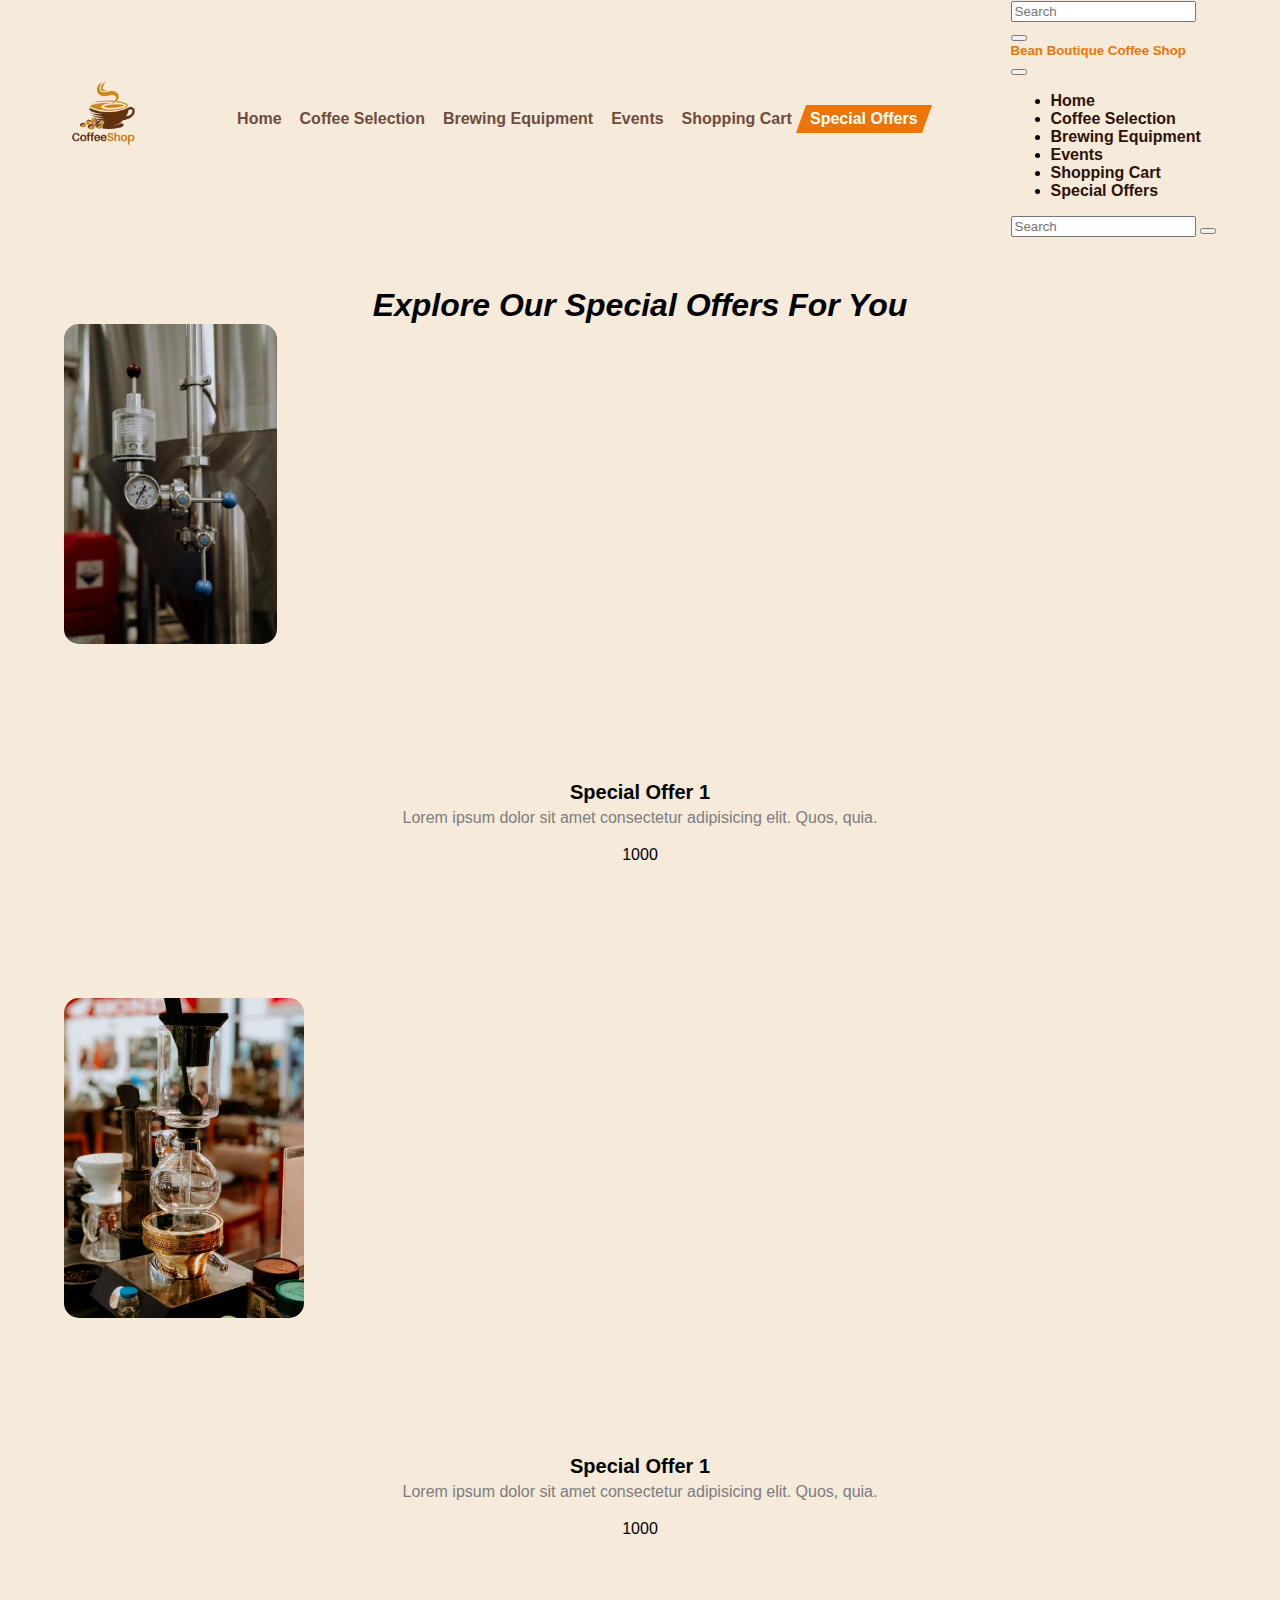
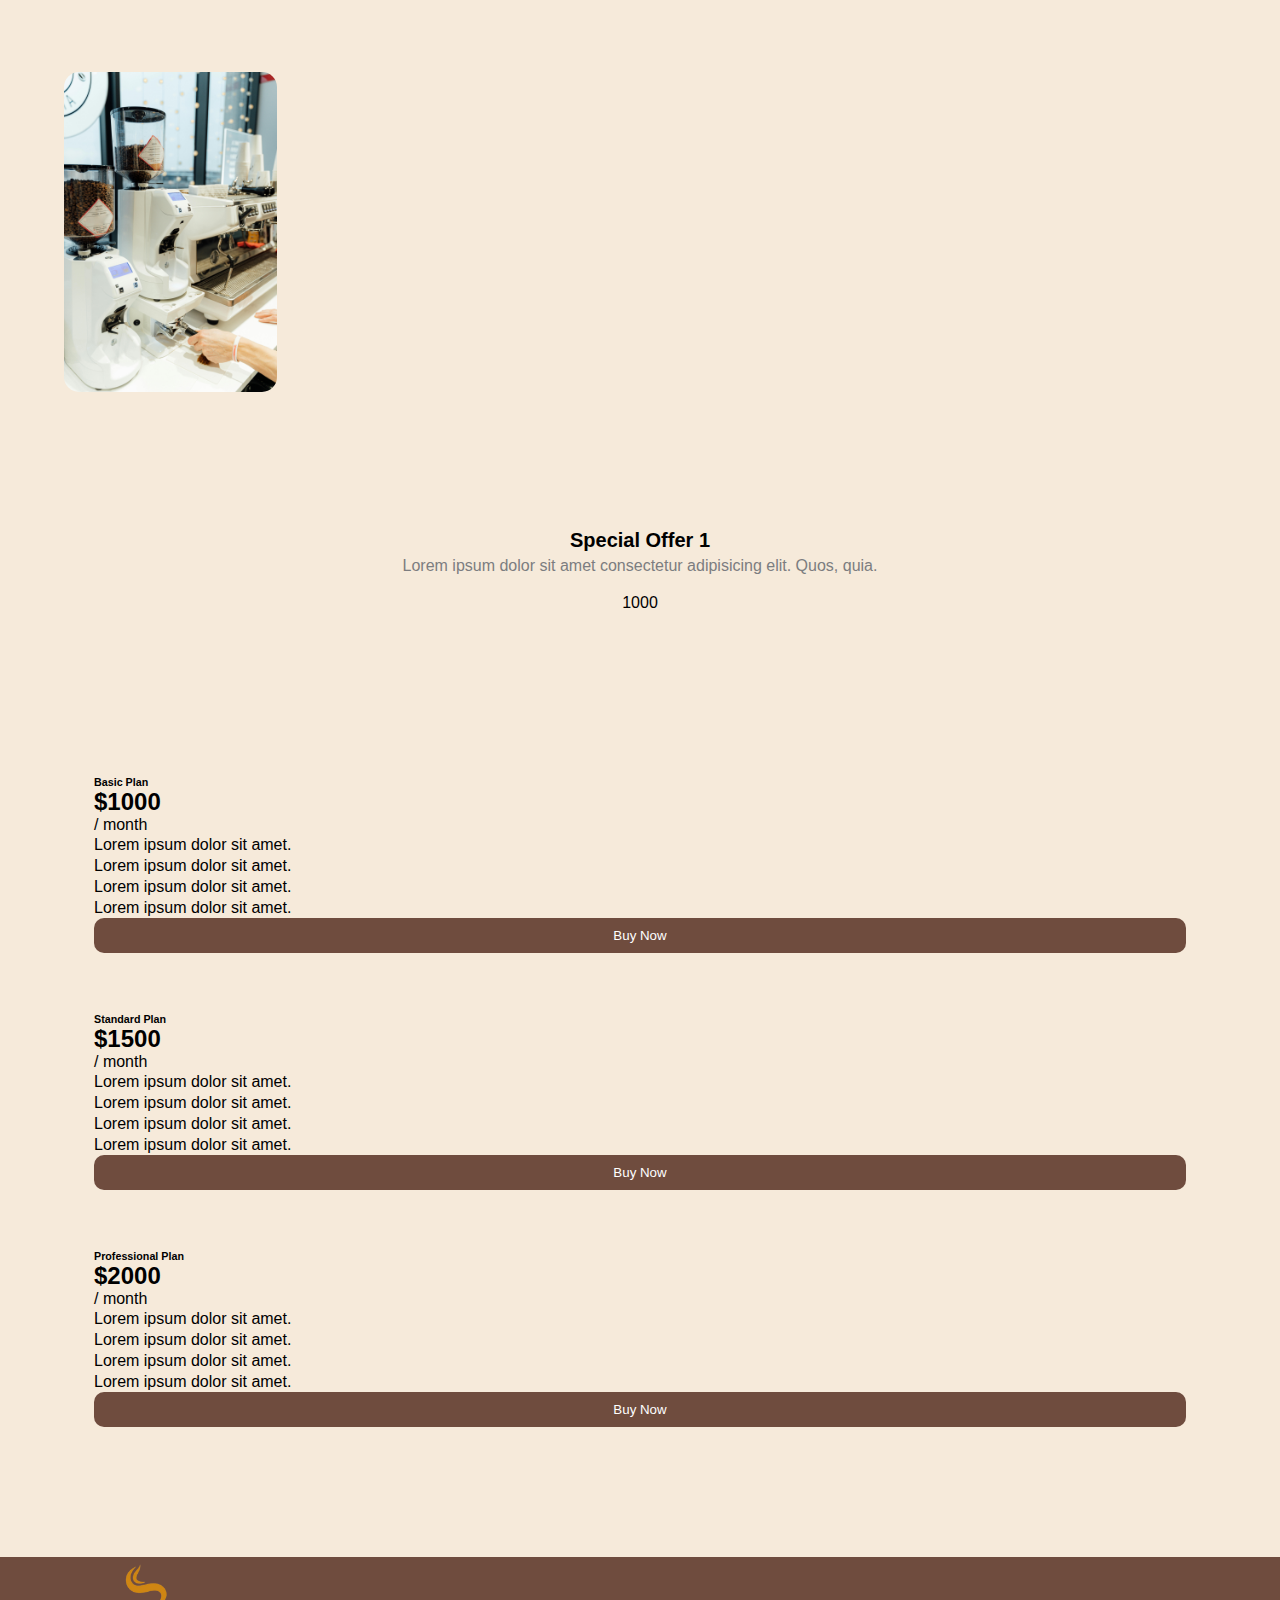
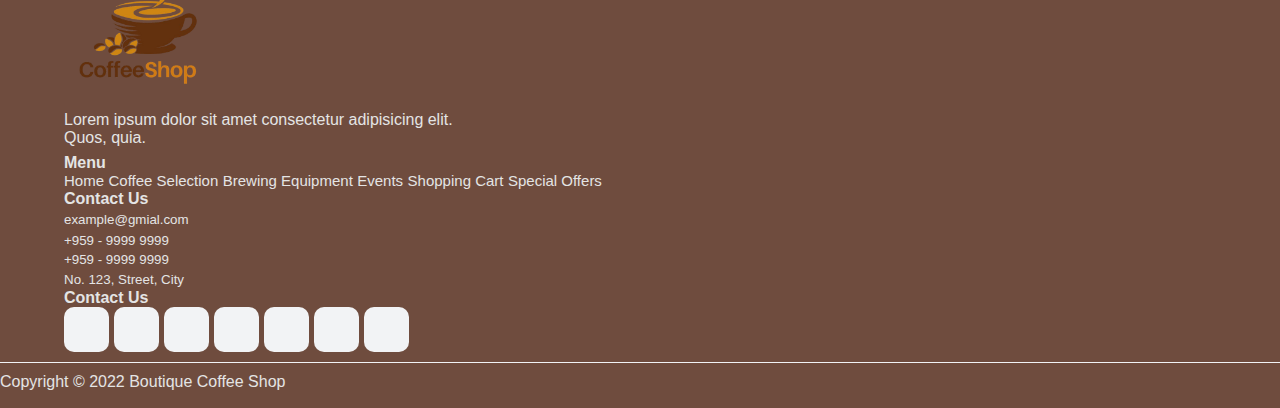
<file: special-offer.html>
<!DOCTYPE html>
<html lang="en">
<head>
    <meta charset="UTF-8">
    <meta name="viewport" content="width=device-width, initial-scale=1.0">
    <link rel="icon" href="./assets/images/logo.png">
    <title>Boutique Coffee Shop</title>

    <link rel="stylesheet" href="./assets/styles/app.css">
    <link rel="stylesheet" href="./assets/styles/special-offer.css">
    <link rel="stylesheet" href="https://cdnjs.cloudflare.com/ajax/libs/font-awesome/5.7.2/css/all.min.css" integrity="sha512-3M00D/rn8n+2ZVXBO9Hib0GKNpkm8MSUU/e2VNthDyBYxKWG+BftNYYcuEjXlyrSO637tidzMBXfE7sQm0INUg==" crossorigin="anonymous" referrerpolicy="no-referrer" />
    <link href="https://cdn.jsdelivr.net/npm/bootstrap@5.1.3/dist/css/bootstrap.min.css" rel="stylesheet" integrity="sha384-1BmE4kWBq78iYhFldvKuhfTAU6auU8tT94WrHftjDbrCEXSU1oBoqyl2QvZ6jIW3" crossorigin="anonymous">
    <link
    rel="stylesheet"
    href="https://cdn.jsdelivr.net/npm/swiper@11/swiper-bundle.min.css"
    />
</head>
<body>
        <nav class="navbar-wrapper content-wrapper">
            <div class="logo cursor-pointer" onclick="window.location.href='index.html';">
                <img src="./assets/images/logo.png" alt="">
            </div>
            <div class="menu d-none d-lg-block">
                <a href="index.html"><span>Home</span></a>
                <a href="coffee-selection.html"><span>Coffee Selection</span></a>
                <a href="brewing-equipment.html"><span>Brewing Equipment</span></a>
                <a href="event.html"><span>Events</span></a>
                <a href="shopping-cart.html"><span>Shopping Cart</span></a>
                <a href="special-offer.html" class="active"><span>Special Offers</span></a>
            </div>
            <div class="d-flex gap-3 align-items-center ">
                <div class="d-none d-lg-flex align-items-center gap-2 bg-white py-1 px-3 rounded-pill search-box ">
                    <i class="fas fa-search"></i>
                    <input type="text" class="form-control bg-transparent border-0 p-0 py-1" placeholder="Search">
                </div>
                <div class="icons d-flex align-items-center gap-3">
                    <i class="fas fa-shopping-cart cursor-pointer"></i>
                    <i class="fas fa-user "></i>

                    <!-- moble drawer  -->
                    <button class="navbar-toggler block d-lg-none" type="button" data-bs-toggle="offcanvas" data-bs-target="#offcanvasNavbar" aria-controls="offcanvasNavbar">
                        <i class="fas fa-bars"></i>
                    </button>
                    <div class="offcanvas offcanvas-start" tabindex="-1" id="offcanvasNavbar" aria-labelledby="offcanvasNavbarLabel">
                        <div class="offcanvas-header">
                            <h5 class="offcanvas-title" id="offcanvasNavbarLabel">Bean Boutique Coffee Shop</h5>
                            <button type="button" class="btn-close text-reset" data-bs-dismiss="offcanvas" aria-label="Close"></button>
                        </div>
                        <div class="offcanvas-body">
                            <ul class="navbar-nav justify-content-end flex-grow-1 pe-3">
                                <li class="nav-item">
                                    <a class="nav-link active" aria-current="page" href="index.html">Home</a>
                                </li>
                                <li class="nav-item">
                                    <a class="nav-link" href="coffee-selection.html">Coffee Selection</a>
                                </li>
                                <li class="nav-item">
                                    <a class="nav-link" href="brewing-equipment.html">Brewing Equipment</a>
                                </li>
                                <li class="nav-item">
                                    <a class="nav-link" href="event.html">Events</a>
                                </li>
                                <li class="nav-item">
                                    <a class="nav-link" href="shopping-cart.html">Shopping Cart</a>
                                </li>
                                <li class="nav-item">
                                    <a class="nav-link" href="special-offer.html">Special Offers</a>
                                </li>
                            </ul>
                            <form class="d-flex mt-3">
                                <input class="form-control me-2 rounded-pill" type="search" placeholder="Search" aria-label="Search">
                                <button class="btn btn-outline-warning" type="submit">
                                    <i class="fas fa-search"></i>
                                </button>
                            </form>
                        </div>
                    </div>
                </div>
            </div>
        </nav>

        <section class="special-offer content-wrapper">
            <h1>Explore Our Special Offers For You</h1>
            <div class="row mt-5">
                <div class="col-12 col-md-6 col-lg-4 mb-3">
                    <div class="special-offer-card shadow-lg">
                        <div class="row">
                            <div class="col-6 p-0 m-0">
                                <img class="w-100" src="./assets/images/offer1.jpg" alt="">
                            </div>
                            <div class="col-6 p-0 m-0 ">
                                <div class="special-offer-card-content">
                                    <h3>Special Offer 1</h3>
                                    <p class="p-0 m-0">Lorem ipsum dolor sit amet consectetur adipisicing elit. Quos, quia.</p>
                                    <div class="d-flex align-items-center gap-3 my-3">
                                        <i class="fas fa-star"></i>
                                        <i class="fas fa-star"></i>
                                        <i class="fas fa-star"></i>
                                        <i class="fas fa-star"></i>
                                        <i class="fas fa-star"></i>
                                    </div>
                                    <div class="d-flex align-items-center gap-3">
                                        <i class="fas fa-dollar-sign"></i>
                                        <span class="offer-price fw-bolder">1000</span>
                                    </div>
                                </div>
                            </div>
                        </div>
                    </div>
                </div>
                <div class="col-12 col-md-6 col-lg-4 mb-3">
                    <div class="special-offer-card shadow-lg">
                        <div class="row">
                            <div class="col-6 p-0 m-0">
                                <img class="w-100" src="./assets/images/offer2.jpg" alt="">
                            </div>
                            <div class="col-6 p-0 m-0 ">
                                <div class="special-offer-card-content">
                                    <h3>Special Offer 1</h3>
                                    <p class="p-0 m-0">Lorem ipsum dolor sit amet consectetur adipisicing elit. Quos, quia.</p>
                                    <div class="d-flex align-items-center gap-3 my-3">
                                        <i class="fas fa-star"></i>
                                        <i class="fas fa-star"></i>
                                        <i class="fas fa-star"></i>
                                        <i class="fas fa-star"></i>
                                        <i class="fas fa-star"></i>
                                    </div>
                                    <div class="d-flex align-items-center gap-3">
                                        <i class="fas fa-dollar-sign"></i>
                                        <span class="offer-price fw-bolder">1000</span>
                                    </div>
                                </div>
                            </div>
                        </div>
                    </div>
                </div>
                <div class="col-12 col-md-6 col-lg-4 mb-3">
                    <div class="special-offer-card shadow-lg">
                        <div class="row">
                            <div class="col-6 p-0 m-0">
                                <img class="w-100" src="./assets/images/offer3.jpg" alt="">
                            </div>
                            <div class="col-6 p-0 m-0 ">
                                <div class="special-offer-card-content">
                                    <h3>Special Offer 1</h3>
                                    <p class="p-0 m-0">Lorem ipsum dolor sit amet consectetur adipisicing elit. Quos, quia.</p>
                                    <div class="d-flex align-items-center gap-3 my-3">
                                        <i class="fas fa-star"></i>
                                        <i class="fas fa-star"></i>
                                        <i class="fas fa-star"></i>
                                        <i class="fas fa-star"></i>
                                        <i class="fas fa-star"></i>
                                    </div>
                                    <div class="d-flex align-items-center gap-3">
                                        <i class="fas fa-dollar-sign"></i>
                                        <span class="offer-price fw-bolder">1000</span>
                                    </div>
                                </div>
                            </div>
                        </div>
                    </div>
                </div>
            </div>

            <div class="row mt-5">
                <div class="col-12 col-md-6 col-lg-4 mb-3">
                    <div class="special-offer-plan-card shadow-lg">
                        <h6 class="my-3">Basic Plan</h6>
                        <div class="price d-flex align-items-center my-3">
                            <h2>$1000</h2>
                            <span>/ month </span>
                        </div>
                        <div class="d-flex align-items-center gap-2 mb-3">
                            <i class="fas fa-check-square text-success"></i>
                            <span> Lorem ipsum dolor sit amet.</span>
                        </div>
                        <div class="d-flex align-items-center gap-2 mb-3">
                            <i class="fas fa-check-square text-secondary"></i>
                            <span> Lorem ipsum dolor sit amet.</span>
                        </div>
                        <div class="d-flex align-items-center gap-2 mb-3">
                            <i class="fas fa-check-square text-secondary"></i>
                            <span> Lorem ipsum dolor sit amet.</span>
                        </div>
                        <div class="d-flex align-items-center gap-2 mb-5">
                            <i class="fas fa-check-square text-secondary"></i>
                            <span> Lorem ipsum dolor sit amet.</span>
                        </div>
                        <button>Buy Now</button>
                    </div>
                </div>
                <div class="col-12 col-md-6 col-lg-4 mb-3">
                    <div class="special-offer-plan-card shadow-lg">
                        <h6 class="my-3">Standard Plan</h6>
                        <div class="price d-flex align-items-center my-3">
                            <h2>$1500</h2>
                            <span>/ month </span>
                        </div>
                        <div class="d-flex align-items-center gap-2 mb-3">
                            <i class="fas fa-check-square text-success"></i>
                            <span> Lorem ipsum dolor sit amet.</span>
                        </div>
                        <div class="d-flex align-items-center gap-2 mb-3">
                            <i class="fas fa-check-square text-success"></i>
                            <span> Lorem ipsum dolor sit amet.</span>
                        </div>
                        <div class="d-flex align-items-center gap-2 mb-3">
                            <i class="fas fa-check-square text-secondary"></i>
                            <span> Lorem ipsum dolor sit amet.</span>
                        </div>
                        <div class="d-flex align-items-center gap-2 mb-5">
                            <i class="fas fa-check-square text-secondary"></i>
                            <span> Lorem ipsum dolor sit amet.</span>
                        </div>
                        <button>Buy Now</button>
                    </div>
                </div>
                <div class="col-12 col-md-6 col-lg-4 mb-3">
                    <div class="special-offer-plan-card shadow-lg">
                        <h6 class="my-3">Professional Plan</h6>
                        <div class="price d-flex align-items-center my-3">
                            <h2>$2000</h2>
                            <span>/ month </span>
                        </div>
                        <div class="d-flex align-items-center gap-2 mb-3">
                            <i class="fas fa-check-square text-success"></i>
                            <span> Lorem ipsum dolor sit amet.</span>
                        </div>
                        <div class="d-flex align-items-center gap-2 mb-3">
                            <i class="fas fa-check-square text-success"></i>
                            <span> Lorem ipsum dolor sit amet.</span>
                        </div>
                        <div class="d-flex align-items-center gap-2 mb-3">
                            <i class="fas fa-check-square text-success"></i>
                            <span> Lorem ipsum dolor sit amet.</span>
                        </div>
                        <div class="d-flex align-items-center gap-2 mb-5">
                            <i class="fas fa-check-square text-success"></i>
                            <span> Lorem ipsum dolor sit amet.</span>
                        </div>
                        <button>Buy Now</button>
                    </div>
                </div>
            </div>
        </section>

        <footer>
            <div class="content-wrapper pt-4">
                <div class="row">
                    <div class="col-12 col-sm-6 col-md-4 col-lg-3 mb-4">
                        <img class="footer-logo" src="./assets/images/logo.png" alt="">
                        <p class="footer-text">
                            Lorem ipsum dolor sit amet consectetur adipisicing elit. <br>
                            Quos, quia.
                        </p>
                    </div>
                    <div class="col-12 col-sm-6 col-md-4 col-lg-3 mb-4">
                        <h4 class="footer-text mb-4">Menu</h4>
                        <div class="d-flex flex-column gap-2 footer-menu">
                            <a class="footer-text text-decoration-underline" href="index.html">Home</a>
                            <a class="footer-text text-decoration-underline" href="coffee-selection.html">Coffee Selection</a>
                            <a class="footer-text text-decoration-underline" href="brewing-equipment.html">Brewing Equipment</a>
                            <a class="footer-text text-decoration-underline" href="event.html">Events</a>
                            <a class="footer-text text-decoration-underline" href="shopping-cart.html">Shopping Cart</a>
                            <a class="footer-text text-decoration-underline" href="special-offer.html">Special Offers</a>
                        </div>
                    </div>
                    <div class="col-12 col-sm-6 col-md-4 col-lg-3 mb-4">
                        <h4 class="footer-text mb-4">Contact Us</h4>
                        <div class="d-flex align-items-start gap-2 mb-2">
                            <i class="fas fa-envelope"></i>
                            <small class="footer-text">example@gmial.com</small>
                        </div>
                        <div class="d-flex align-items-start gap-2 mb-2">
                            <i class="fas fa-phone-square"></i>
                            <small class="footer-text">+959 - 9999 9999 <br> +959 - 9999 9999</small>
                        </div>
                        <div class="d-flex align-items-start gap-2 mb-2">
                            <i class="fas fa-map-marked-alt"></i>
                            <small class="footer-text">No. 123, Street, City</small>
                        </div>
                    </div>
                    <div class="col-12 col-sm-6 col-md-4 col-lg-3 mb-4">
                        <h4 class="footer-text mb-4">Contact Us</h4>
                        <div class="social">
                            <div><i class="fab fa-facebook-square"></i></div>
                            <div><i class="fab fa-facebook-messenger"></i></div>
                            <div><i class="fab fa-youtube"></i></div>
                            <div><i class="fab fa-twitter"></i></div>
                            <div><i class="fab fa-instagram"></i></div>
                            <div><i class="fas fa-comments"></i></div>
                            <div><i class="fab fa-telegram"></i></div>
                        </div>
                    </div>
                </div>
            </div>
            <div class="line"></div>
            <div>
                <p class="text-center footer-text p-0 m-0">Copyright &copy; 2022 Boutique Coffee Shop</p>
            </div>
         </footer>

    

</body>
    <script src="./assets/js/app.js"></script>
    <script src="./assets/js/jquery.js"></script>
    <script src="https://cdn.jsdelivr.net/npm/bootstrap@5.1.3/dist/js/bootstrap.bundle.min.js" integrity="sha384-ka7Sk0Gln4gmtz2MlQnikT1wXgYsOg+OMhuP+IlRH9sENBO0LRn5q+8nbTov4+1p" crossorigin="anonymous"></script>
    <script src="https://cdn.jsdelivr.net/npm/swiper@11/swiper-bundle.min.js"></script>
</html>
</file>
<file: assets/styles/app.css>
@import url('navbar.css');
@import url('home.css');

body {
    margin: 0;
    padding: 0;
    box-sizing: border-box;
    font-family: Arial, Helvetica, sans-serif;
}

p {
    margin: 0px 0px 7px;
    padding: 0;
    color: #7c7d80;
}

h1, h2, h3, h4, h5, h6 {
    margin: 0;
    padding: 0;
}

:root {
    --bg-color: #f6eada;
    --primary-color: #6f4c3e;
    --secondary-color: #eb7506;
    --app-padding: 0px 15%;
    --font-color: #2d1308;
}

.cursor-pointer {
    cursor: pointer;
}

a {
    text-decoration: none !important; 
}

a.primary-btn {
    display: inline-block;
    background-color: var(--primary-color);
    padding: 15px 40px;
    border-radius: 100px 0px 100px 0px;
    color: #fff;
    font-weight: 600;
    font-size: 13px;
    transition: .4s ease;
}

a.primary-btn i {
    margin-left: 10px;
    color: #eb7506;
}

a.primary-btn:hover {
    background-color: var(--secondary-color);
}

a.primary-btn:hover i {
    color: #fff;
}

.content-wrapper {
    padding: var(--app-padding) !important;
}

h1.section-header {
    display: inline-block;
    font-size: 30px;
    font-weight: bold;
    color: var(--font-color);
    margin-bottom: 20px;
}

h1.section-header::after {
    content: "";
    display: block;
    height: 4px;
    background-color: var(--secondary-color);
    margin-left: auto;
}

.cart-wrapper {
    display: flex;
    justify-content: center;
    align-items: center;
    background-color: var(--secondary-color);
    width: 45px;
    height: 45px;
    border-radius: 100%;
}

.cart-wrapper i {
    color: #fff;
}

i {
    color: var(--primary-color);
    font-size: 18px;
    transition: .4s ease;
    cursor: pointer;
}

i:hover {
    color: var(--secondary-color);
}

.modal-content {
    background-color: var(--bg-color);
}


.product-card {
    padding: 25px;
    border-radius: 10px;
}

.product-card img {
    width: 100%;
    border-radius: 15px;
}

@media (max-width: 1600px) {
    .content-wrapper {
        padding: 0px 9% !important;
    }
}

@media (max-width: 1400px) {
    .content-wrapper {
        padding: 0px 5% !important;
    }
}
@media (max-width: 1220px) {
    .content-wrapper {
        padding: 0px 2% !important;
    }
}

@media (max-width: 900px) {
    a.primary-btn {
        padding: 10px 25px;
        border-radius: 100px 0px 100px 0px;
    }

    h1.section-header {
        font-size: 23px;
    }
}
</file>
<file: assets/styles/coffee-selection.css>
body {
    background: var(--bg-color) !important;
}

.coffee-selection h1 {
    padding-top: 50px;
    text-align: center;
    font-style: italic;
}

.selection-card {
    padding: 15px;
    border-radius: 10px;
    transition: .3s ease;
}

.selection-card:hover {
    transform: scale(1.03);
}

.selection-card-img img {
    border-radius: 15px;
}
</file>
<file: assets/styles/event.css>
body {
    background: var(--bg-color) !important;
}

.event h1 {
    padding-top: 50px;
    text-align: center;
    font-style: italic;
}

.event-card {
    padding: 15px;
    border-radius: 10px;
    transition: .3s ease;
}

.event-card:hover {
    transform: scale(1.03);
}

.event-card-img img {
    border-radius: 15px;
    height: 250px;
}

.event-card-content h3 {
    font-size: 20px !important;
    font-weight: bold;
}


.event-card .event-date i {
    font-size: 18px;
    color: var(--secondary-color) !important;
}

.event-card .event-date span {
    font-size: 16px;
    font-weight: bold;
    color: gray;
}
</file>
<file: assets/styles/shopping-cart.css>
body {
    background: var(--bg-color) !important;
}

.shopping-cart h1 {
    padding-top: 50px;
    text-align: center;
    font-style: italic;
}

.shopping-cart table img {
    width: 150px;
    border-radius: 10px;
}

.shopping-cart .qty-container {
    border: 1px solid var(--font-color);
    padding: 10px 15px;
    border-radius: 15px;
    width: 130px;
}
</file>
<file: assets/styles/special-offer.css>
body {
    background: var(--bg-color) !important;
}

.special-offer h1 {
    padding-top: 50px;
    text-align: center;
    font-style: italic;
}

.special-offer-card {
    border-radius: 10px;
    transition: .3s ease;
    overflow: hidden;
}

.special-offer-card:hover {
    transform: scale(1.03);
}

.special-offer-card img {
    border-radius: 15px;
    height: 320px;
}

.special-offer-card-content {
    display: flex;
    flex-direction: column;
    justify-content: center;
    gap: 5px;
    align-items: center;
    text-align: center;
    padding: 15px;
    border-radius: 10px;
    height: 320px;
}

.special-offer-card-content h3 {
    font-size: 20px !important;
    font-weight: bold;
}

.special-offer-card-content i {
    color: var(--secondary-color);
}

.special-offer-plan-card {
    padding: 30px;
    border-radius: 15px;
}

.special-offer-plan-card button {
    width: 100%;
    padding: 10px;
    border-radius: 10px;
    border: none;
    background: var(--primary-color);
    color: #fff;
    transition: .3s ease;
}
</file>
